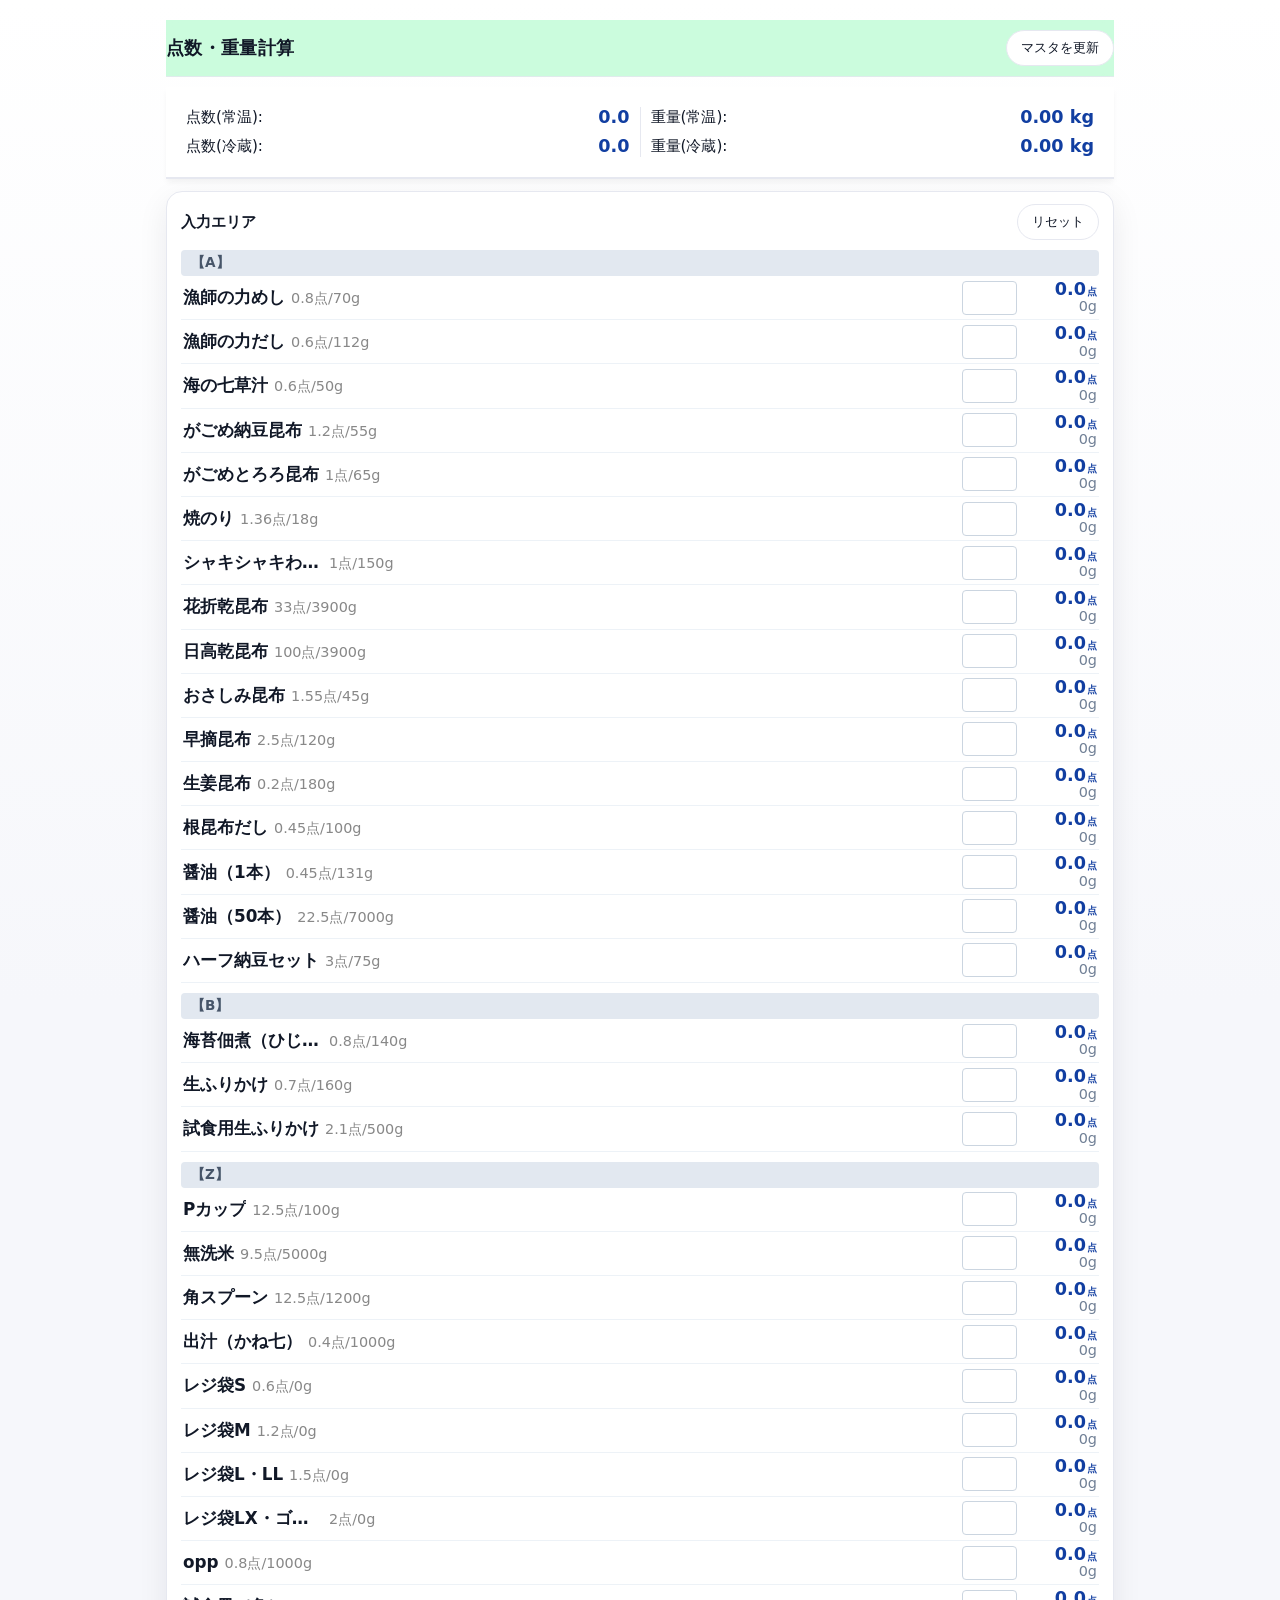
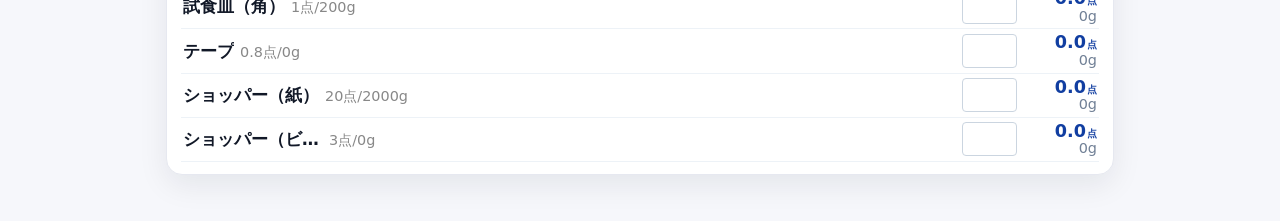
<file: index.html>
<!doctype html>
<html lang="ja">
  <head>
    <meta charset="utf-8" />
    <meta name="viewport" content="width=device-width,initial-scale=1,viewport-fit=cover" />
    <title>点数・重量計算</title>
    <link rel="stylesheet" href="styles.css" />
    <style>
      .app-header {
  position: sticky;
  top: 0;
  z-index: 110;
  background: var(--accent);
}

.summary-card {
 
  position: sticky;
  top: 56px; 
  z-index: 100;
}
      .summary-card {
        display: grid;
        grid-template-columns: 1fr 1px 1fr;
        gap: 10px;
        align-items: center;
        padding: 20px;
      }
      .summary-col { display: flex; flex-direction: column; gap: 8px; }
      .summary-divider { background-color: var(--border); height: 100%; width: 1px; }
      .summary-item { display: flex; justify-content: space-between; font-size: 0.95rem; }
      .summary-item strong { color: var(--accent-2); font-size: 1.1rem; }
    </style>
  </head>
  <body>
    <div id="app">
      <header class="app-header">
        <div class="header-inner">
          <h1>点数・重量計算</h1>
          <button id="refreshMasterBtn" class="btn-secondary">マスタを更新</button>
        </div>
      </header>

      <main class="app-main">
        <section class="summary-card">
          <div class="summary-col">
            <div class="summary-item"><span>点数(常温):</span><strong id="totalPointsRoom">0</strong></div>
            <div class="summary-item"><span>点数(冷蔵):</span><strong id="totalPointsCold">0</strong></div>
          </div>
          <div class="summary-divider"></div>
          <div class="summary-col">
            <div class="summary-item"><span>重量(常温):</span><strong id="totalWeight">0 g</strong></div>
            <div class="summary-item"><span>重量(冷蔵):</span><strong id="totalWeightCold">0 g</strong></div>
          </div>
        </section>

        <section class="section">
          <header class="section-header">
            <h2>入力エリア</h2>
            <button id="resetCountsBtn" class="btn-secondary">リセット</button>
          </header>
          <div id="productsContainer" class="products-grid"></div>
        </section>
      </main>
    </div>
    <script src="common.js"></script>
    <script src="sales.js"></script>
  </body>
</html>
</file>
<file: styles.css>
:root {
  color-scheme: light;
  --bg: #f6f7fb;
  --surface: #ffffff;
  --surface-2: #fbfbfe;
  --border: #e6e8f0;
  --text: #111827;
  --muted: #6b7280;
  --accent: #98fabc81;
  --accent-2: #113ea1;
  --danger: #b91c1c;
  --danger-bg: #fee2e2;
  --warn: #92400e;
  --warn-bg: #ffedd5;
  --shadow: 0 10px 30px rgba(17, 24, 39, 0.08);
  --r-lg: 16px;
  --r-md: 12px;
}

*,
*::before,
*::after {
  box-sizing: border-box;
}

html,
body {
  margin: 0;
  padding: 0;
  font-family: system-ui, -apple-system, 'Segoe UI', sans-serif;
  background: linear-gradient(180deg, #ffffff 0%, var(--bg) 55%, var(--bg) 100%);
  color: var(--text);
}

body {
  min-height: 100vh;
}

#app {
  max-width: 980px;
  margin: 0 auto;
  padding: 14px 12px 42px;
}

.app-header {
  position: sticky;
  top: 0;
  z-index: 5;
  background: rgba(255, 255, 255, 0.85);
  backdrop-filter: blur(12px);
  border-bottom: 1px solid rgba(230, 232, 240, 0.8);
  padding: 10px 0;
  margin-bottom: 10px;
}

.header-inner {
  display: flex;
  align-items: center;
  justify-content: space-between;
  gap: 10px;
}

.app-header h1 {
  font-size: 1.02rem;
  font-weight: 750;
  margin: 0;
  letter-spacing: 0.02em;
}

.app-main {
  display: flex;
  flex-direction: column;
  gap: 12px;
}

.summary-card {
  display: grid;
  grid-template-columns: 1fr 1px 1fr;
  gap: 10px;
  align-items: center;
  padding: 15px 20px;
  
  position: sticky;
  top: 0;
  z-index: 100;
  
  background: var(--surface);
  border-bottom: 2px solid var(--border);
  box-shadow: 0 4px 6px -1px rgba(0, 0, 0, 0.05);
}

.summary-row {
  display: flex;
  justify-content: space-between;
  align-items: baseline;
  gap: 10px;
  margin-bottom: 4px;
}

.summary-row span {
  font-size: 0.82rem;
  color: var(--muted);
}

.summary-row strong {
  font-size: 1.25rem;
  font-variant-numeric: tabular-nums;
}

.summary-note {
  margin-top: 6px;
  font-size: 0.74rem;
  color: rgba(15, 118, 110, 0.9);
}

.section {
  border-radius: var(--r-lg);
  background: var(--surface);
  border: 1px solid var(--border);
  box-shadow: var(--shadow);
  padding: 12px 14px;
}

.section-header {
  display: flex;
  align-items: center;
  justify-content: space-between;
  gap: 10px;
  margin-bottom: 8px;
}

.section-header h2 {
  margin: 0;
  font-size: 0.95rem;
}

.subsection {
  border-radius: var(--r-md);
  border: 1px solid rgba(230, 232, 240, 0.9);
  background: var(--surface-2);
  padding: 10px 10px 12px;
}

.subsection-header {
  display: flex;
  align-items: center;
  justify-content: space-between;
  gap: 10px;
  margin-bottom: 8px;
}

.subsection-header h3 {
  margin: 0;
  font-size: 0.9rem;
}

.admin-grid {
  display: flex;
  flex-direction: column;
  gap: 10px;
}

/* 入力エリア */
.input-area-section .section-header {
  margin-bottom: 6px;
}

.input-area-single {
  width: 100%;
  min-width: 0;
}

.input-card {
  width: 100%;
  max-width: 100%;
  overflow-x: hidden;
  box-sizing: border-box;
  border-radius: var(--r-md);
  border: 1px solid var(--border);
  background: var(--surface);
  box-shadow: 0 8px 20px rgba(17, 24, 39, 0.06);
  padding: 12px 10px 14px;
  display: flex;
  flex-direction: column;
  gap: 10px;
}

.input-summary {
  display: flex;
  flex-wrap: wrap;
  gap: 10px 16px;
  padding: 8px 10px;
  background: #f8fafc;
  border-radius: var(--r-md);
  border: 1px solid rgba(230, 232, 240, 0.95);
}

.input-summary-row {
  display: flex;
  align-items: baseline;
  gap: 8px;
  font-size: 0.9rem;
}

.input-summary-row span {
  color: var(--muted);
  font-size: 0.8rem;
}

.input-summary-row strong {
  font-variant-numeric: tabular-nums;
  font-size: 1rem;
}

/* 1列カード（旧列カード）— 他画面で使う場合用に残す */
.columns-container {
  display: flex;
  gap: 8px;
  overflow-x: auto;
  padding-bottom: 4px;
}

.column-card {
  min-width: 210px;
  max-width: 230px;
  flex: 0 0 auto;
  border-radius: var(--r-md);
  border: 1px solid var(--border);
  background: var(--surface);
  box-shadow: 0 8px 20px rgba(17, 24, 39, 0.06);
  padding: 10px 10px 12px;
  display: flex;
  flex-direction: column;
  gap: 8px;
}

.column-header {
  display: flex;
  align-items: center;
  justify-content: space-between;
  gap: 8px;
}

.column-title {
  font-size: 0.82rem;
  color: var(--muted);
}

.column-delete-btn {
  border: 1px solid transparent;
  background: transparent;
  color: var(--muted);
  padding: 2px 8px;
  border-radius: 999px;
  font-size: 1rem;
}

.column-delete-btn:active {
  transform: scale(0.98);
}

.column-summary {
  display: grid;
  grid-template-columns: 1.1fr 1.1fr;
  gap: 3px 10px;
}

.column-summary-label {
  font-size: 0.72rem;
  color: var(--muted);
}

.column-summary-value {
  font-size: 0.84rem;
  font-variant-numeric: tabular-nums;
  text-align: right;
}

.column-badges {
  display: flex;
  flex-wrap: wrap;
  gap: 6px;
}

.badge {
  padding: 4px 8px;
  border-radius: 999px;
  font-size: 0.7rem;
  border: 1px solid var(--border);
  background: #ffffff;
}

.badge-danger {
  border-color: rgba(185, 28, 28, 0.25);
  background: var(--danger-bg);
  color: var(--danger);
}

.badge-warn {
  border-color: rgba(146, 64, 14, 0.25);
  background: var(--warn-bg);
  color: var(--warn);
}

.column-table {
  width: 100%;
  border-collapse: collapse;
}

.column-table th,
.column-table td {
  padding: 6px 0;
  font-size: 0.72rem;
  border-bottom: 1px solid rgba(230, 232, 240, 0.9);
}

.column-table th {
  color: var(--muted);
  font-weight: 600;
}

/* 入力テーブル */
.input-table {
  width: 100%;
  max-width: 100%;
  table-layout: fixed;
  border-collapse: collapse;
  box-sizing: border-box;
}

.input-table th,
.input-table td {
  box-sizing: border-box;
  vertical-align: middle;
  border-bottom: 1px solid rgba(230, 232, 240, 0.95);
  padding: 10px 6px;
}

.input-table th {
  color: var(--muted);
  font-weight: 600;
  font-size: 0.75rem;
  padding-bottom: 6px;
}

/* 商品名 */
.input-table .th-name,
.input-table .td-name {
  width: auto;
  min-width: 0;
  padding-right: 10px;
  text-align: left;
}

.input-table .td-name {
  font-size: 1rem;
  line-height: 1.4;
  word-break: break-word;
  overflow-wrap: break-word;
  hyphens: auto;
}

/* 商品名＋1個あたり点数（小さく横に） */
.input-table .td-name-wrap {
  display: flex;
  flex-direction: column;
  align-items: flex-start;
  gap: 4px 0;
}

.input-table .td-name-text {
  font-size: 1rem;
  line-height: 1.35;
  word-break: break-word;
}

/* 1つあたりの点数・重量 */
.input-table .td-name-unit-block {
  display: flex;
  flex-direction: column;
  gap: 2px;
  font-size: 0.65rem;
  color: var(--muted);
  line-height: 1.25;
  width: 100%;
  min-width: 0;
}

.input-table .td-name-unit-label {
  font-size: 0.62rem;
  opacity: 0.9;
}

.input-table .td-name-unit-values {
  font-variant-numeric: tabular-nums;
  word-break: break-all;
}

/* 個数・点数：狭め・小さめ、必ずセル内に収める */
.input-table .th-count,
.input-table .td-count {
  width: 4.2rem;
  max-width: 4.2rem;
  text-align: right;
  padding-left: 4px;
  padding-right: 4px;
}

.input-table .th-points,
.input-table .td-points {
  width: 3.2rem;
  max-width: 3.2rem;
  text-align: right;
  padding-left: 4px;
  padding-right: 4px;
  font-variant-numeric: tabular-nums;
  font-size: 0.75rem;
  color: var(--muted);
  overflow: hidden;
  text-overflow: ellipsis;
  white-space: nowrap;
}

.input-table .input-count {
  width: 100%;
  max-width: 100%;
  min-width: 0;
  box-sizing: border-box;
  padding: 8px 4px;
  min-height: 44px;
  font-size: 0.8rem;
  text-align: right;
  font-variant-numeric: tabular-nums;
}

/* 極端に狭い幅でも列が崩れないよう % で割当 */
@media (max-width: 360px) {
  .input-table .th-count,
  .input-table .td-count {
    width: 22%;
    max-width: none;
  }
  .input-table .th-points,
  .input-table .td-points {
    width: 18%;
    max-width: none;
  }
}

.table-wrapper {
  height: auto;
  max-height: 80vh;
  min-height: 450px;
  overflow-y: auto;
  overflow-x: auto;
  border: 1px solid #eee;
  border-radius: 8px;
  background: #fff;
}

@media (min-width: 1024px) {
  .table-wrapper {
    height: calc(100vh - 140px);
    min-height: 900px;
    max-height: none;
    overflow-x: hidden;
  }
}

.product-table,
.rules-table {
  width: 100%;
  border-collapse: collapse;
  font-size: 0.78rem;
}

.product-table th,
.product-table td,
.rules-table th,
.rules-table td {
  padding: 8px 8px;
  border-bottom: 1px solid rgba(230, 232, 240, 0.95);
}

.product-table thead,
.rules-table thead {
  background: #ffffff;
  position: sticky;
  top: 0;
  z-index: 1;
  border-bottom: 1px solid rgba(230, 232, 240, 0.95);
}

.helper-text {
  margin: 8px 2px 0;
  font-size: 0.72rem;
  color: var(--muted);
  line-height: 1.45;
}

.helper-text.small {
  font-size: 0.68rem;
}

.settings-grid {
  display: flex;
  flex-direction: column;
  gap: 8px;
}

.field {
  display: flex;
  flex-direction: column;
  gap: 4px;
}

.field span {
  font-size: 0.78rem;
  color: var(--muted);
}

input,
select {
  border-radius: 12px;
  border: 1px solid var(--border);
  background: #ffffff;
  color: var(--text);
  padding: 10px 10px;
  font-size: 0.85rem;
  outline: none;
}

input:focus,
select:focus {
  border-color: rgba(15, 118, 110, 0.55);
  box-shadow: 0 0 0 3px rgba(15, 118, 110, 0.12);
}

input[type='number'] {
  font-variant-numeric: tabular-nums;
}

.btn-primary,
.btn-secondary,
.btn-ghost {
  border-radius: 999px;
  padding: 8px 14px;
  font-size: 0.82rem;
  border: 1px solid transparent;
  cursor: pointer;
  white-space: nowrap;
}

.btn-primary {
  background: linear-gradient(135deg, #0f766e, #22c55e);
  border-color: rgba(15, 118, 110, 0.2);
  color: #ffffff;
  box-shadow: 0 12px 30px rgba(15, 118, 110, 0.18);
}

.btn-secondary {
  background: #ffffff;
  border-color: var(--border);
  color: var(--text);
}

.btn-ghost {
  background: transparent;
  border-color: var(--border);
  color: var(--muted);
}

.btn-primary:active,
.btn-secondary:active,
.btn-ghost:active {
  transform: scale(0.98);
}

.modal,
.login-screen {
  position: fixed;
  inset: 0;
  background: rgba(17, 24, 39, 0.35);
  display: flex;
  align-items: center;
  justify-content: center;
  padding: 22px 14px;
  z-index: 20;
}

.modal-card {
  width: 100%;
  max-width: 420px;
  border-radius: 22px;
  background: #ffffff;
  border: 1px solid rgba(230, 232, 240, 0.95);
  box-shadow: 0 25px 70px rgba(17, 24, 39, 0.22);
  padding: 16px 14px 14px;
}

.modal-card h2 {
  margin: 0 0 6px;
  font-size: 1.02rem;
}

.modal-actions {
  display: flex;
  gap: 10px;
  margin-top: 10px;
}

@media (min-width: 720px) {
  #app {
    padding: 20px 16px 46px;
  }

  .app-header h1 {
    font-size: 1.1rem;
  }
}
</file>
